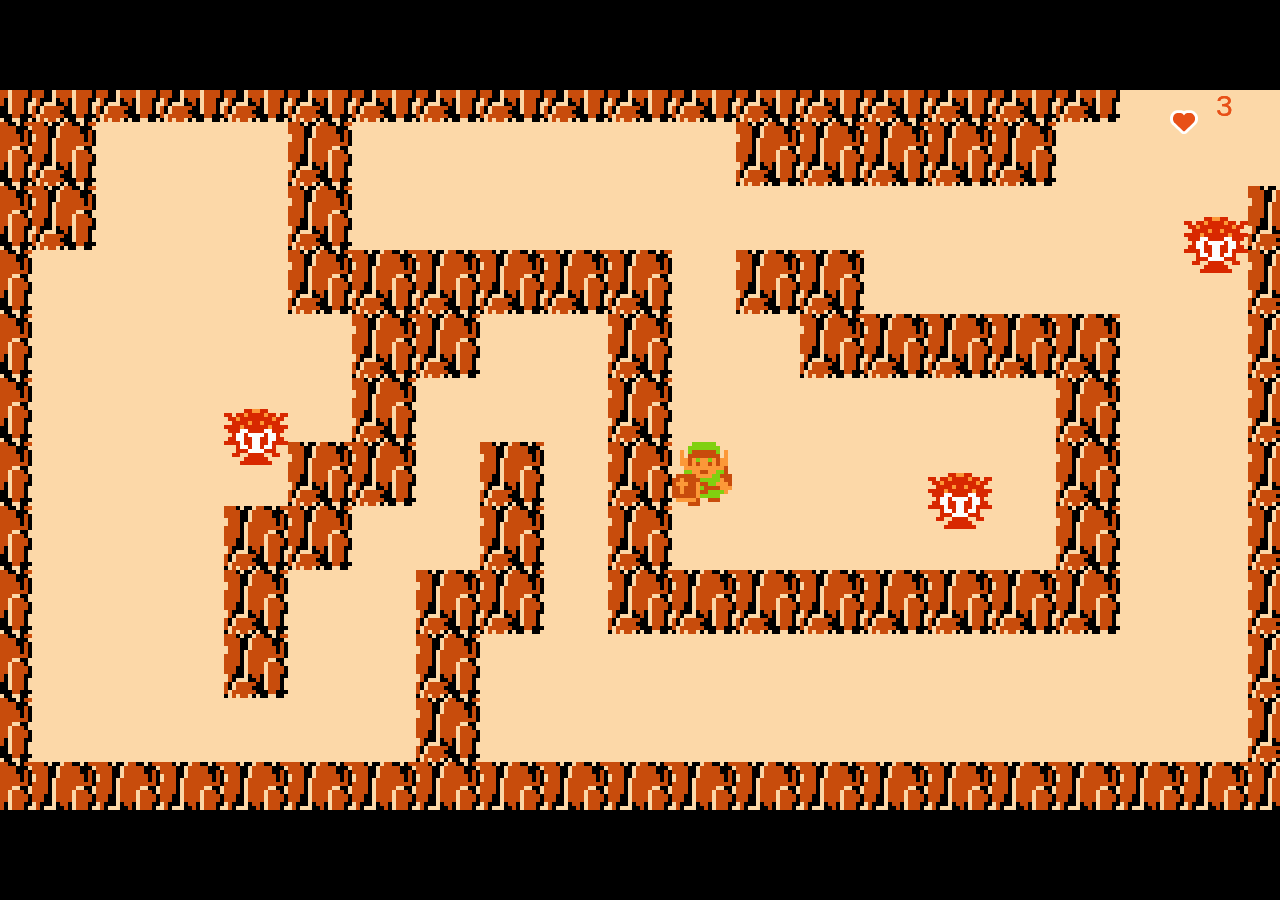
<file: game/index.html>
<!DOCTYPE html>
<html>
<head>
	<meta charset="utf-8" />
	<meta http-equiv="content-type" content="text/html; charset=utf-8" />
	<meta name="viewport" content="width=device-width, initial-scale=1.0, user-scalable=no">
	<title>ct.js game</title>
	<meta http-equiv="content-script-type" content="text/javascript" />
	<meta http-equiv="content-style-type" content="text/css" />
	<meta name="generator" content="ct.js Game Editor">
	<link type="text/css" href="ct.3733e7e826.css" rel="stylesheet" />

	<!-- icons and brand metadata go here -->

	<meta name="theme-color" content="#446adb">
	<meta name="application-name" content="ct.js game">

	<link rel="icon" type="image/png" sizes="16x16" href="favicon-16x16.default.png">
	<link rel="icon" type="image/png" sizes="32x32" href="favicon-32x32.default.png">
	<link rel="icon" type="image/png" sizes="48x48" href="favicon-48x48.default.png">
	<link rel="icon" type="image/png" sizes="64x64" href="favicon-64x64.default.png">

	<meta name="apple-mobile-web-app-capable" content="yes">
	<meta name="apple-mobile-web-app-title" content="ct.js game">
	<meta name="apple-mobile-web-app-status-bar-style" content="default">

	<link rel="apple-touch-icon" sizes="57x57" href="apple-touch-icon-57x57.default.png">
	<link rel="apple-touch-icon" sizes="60x60" href="apple-touch-icon-60x60.default.png">
	<link rel="apple-touch-icon" sizes="72x72" href="apple-touch-icon-72x72.default.png">
	<link rel="apple-touch-icon" sizes="76x76" href="apple-touch-icon-76x76.default.png">
	<link rel="apple-touch-icon" sizes="114x114" href="apple-touch-icon-114x114.default.png">
	<link rel="apple-touch-icon" sizes="120x120" href="apple-touch-icon-120x120.default.png">
	<link rel="apple-touch-icon" sizes="144x144" href="apple-touch-icon-144x144.default.png">
	<link rel="apple-touch-icon" sizes="152x152" href="apple-touch-icon-152x152.default.png">
	<link rel="apple-touch-icon" sizes="167x167" href="apple-touch-icon-167x167.default.png">
	<link rel="apple-touch-icon" sizes="180x180" href="apple-touch-icon-180x180.default.png">
	<link rel="apple-touch-icon" sizes="1024x1024" href="apple-touch-icon-1024x1024.default.png">

	<!-- Opera Coast-->
	<link rel="icon" type="image/png" sizes="228x228" href="coast-228x228.default.png">

	<meta name="msapplication-TileColor" content="#446adb">
	<meta name="msapplication-TileImage" content="mstile-144x144.default.png">
</head>
<body touch-action="none">
	<script type="text/javascript" src="./sscd.min.js"></script>
	<div id="ct">
		<div class="ct-aLoadingScreen">
			<div class="ct-aLoadingProgress" data-progress="0">
				<div class="ct-aMadeWithImage">
					
<svg width="1035" height="894" viewBox="0 0 1035 894" fill="none" xmlns="http://www.w3.org/2000/svg">
    <path fill-rule="evenodd" clip-rule="evenodd" d="M523 222l-2 7a18 18 0 01-11 9 30 30 0 01-17 0 18 18 0 01-11-10c-2-2-3-5-3-8l1-4 4-2c1-1 3 0 4 1l2 3 1 5a8 8 0 005 4l5 1 6-1 2-1 2-2 1-4 3-4h4l3 2c1 1 2 3 1 4zm-39-111c12 3 3 25-1 35-3 10-11 33-21 31-9-2-6-25-2-39 5-15 13-30 24-27zM257 556c-19-47 19-174 67-296l20-46C396 97 450 25 505 0a180 180 0 00-1 69 362 362 0 01120 21c18-14 34-24 48-30s33-10 57-12c-39 123-60 209-63 255-7 115 3 189 6 221 14 2 29 1 50-7 13-5 29-19 24-42-3-15-23-18-35-16-5 0-15-1-18-9-2-9 5-16 11-18 13-6 41-10 60 8 17 16 18 39 14 57-3 17-15 29-25 37-20 15-53 24-80 28-1 18-17 25-29 31-39 17-111 26-186 22-108-4-188-25-201-59zm326-430c12 3 5 25 2 35-4 10-12 33-21 31-10-2-7-26-2-40 4-14 10-29 21-26z" fill="currentColor"/>
    <path d="M93 709c3 0 5 2 6 7a2334 2334 0 01-2 124l-8 2c-4 0-5-2-5-6v-45a656 656 0 00-1-38c-5 8-11 15-18 20-8 5-16 7-25 7s-17-4-23-11a902 902 0 00-1 64c0 3-1 5-3 7l-7 2c-4 0-6-2-6-6V722c0-2 1-5 3-7 1-2 3-3 5-3l6 2c2 1 2 3 3 5 0 15 3 26 7 33s9 11 15 11a36 36 0 0025-10c3-3 6-6 8-11 4-6 7-15 11-24 2-6 5-9 10-9zM172 749c6 0 9 5 9 15v30l3 45c0 4-4 5-11 5h-3c-1 0-2 0-3-2v-4-6c-7 7-15 10-25 10-19 0-28-15-28-44 0-16 3-28 9-36s15-13 26-13c5 0 11 1 16 3 2-2 4-3 7-3zm-20 18c-8 0-14 2-17 6-4 5-6 13-6 25 0 19 5 29 16 29 3 0 6-1 9-4 4-2 6-5 7-8 3-7 4-15 4-24 0-8-1-15-3-18-2-4-6-6-10-6zM243 748l-1-38c0-7 3-11 7-11 5 0 8 2 8 6l1 31a2026 2026 0 003 101c0 4-3 6-9 6-4 0-6-2-6-8-5 5-12 7-20 7-10 0-18-4-25-11-6-8-9-17-9-28s2-21 7-31c4-9 11-16 21-20a43 43 0 0123-4zm1 28l-4-7-4-3h-6l-7 2c-3 2-6 4-8 8a44 44 0 00-2 42c3 5 8 8 13 8 6 0 11-3 14-9 4-6 5-13 5-22l-1-19zM302 749c7 0 13 2 20 7 6 4 9 9 9 15s-2 12-7 18c-6 5-13 9-21 10l-17 1c1 11 4 18 9 22l5 2c8 0 15-2 21-8 5-5 9-8 12-8l5 3 3 6c0 3-4 8-13 15l-13 8-15 3c-12 0-20-8-26-23-3-9-5-19-5-30s3-21 8-29 13-12 25-12zm1 14c-5 0-10 3-13 9-2 2-3 6-4 13 18 0 28-4 28-13 0-6-4-9-11-9zM415 842c-4 0-9-9-13-27-4-17-6-37-6-59 0-2 1-4 3-5 2-2 3-2 5-2l4 1 1 4c0 21 4 41 11 60l5-10 6-10c2-3 5-4 8-4 2 0 5 2 8 6l8 14 4 7c4-11 5-21 5-31l-1-30c0-2 1-4 3-5l6-3c4 0 6 8 6 23v11c0 18-3 34-9 48-3 8-6 12-11 12-2 0-4-2-7-5l-7-14-6-12-6 11-5 11-5 6c-2 2-5 3-7 3zM504 716c3 0 5 1 7 3s3 5 3 7c0 3-1 5-3 8l-7 3c-3 0-5-1-7-3s-3-5-3-8c0-6 3-10 10-10zm9 104v14c0 3-1 5-3 7l-6 2c-4 0-6-1-6-5a4177 4177 0 01-2-87c1-2 2-4 5-4 7 0 11 3 12 9l1 7-1 13v44zM541 749h14v-41c0-3 1-5 3-6l6-3 4 2a1986 1986 0 001 47h24c4 0 6 2 6 7 0 3-1 6-3 7-2 2-4 3-7 3h-19a611 611 0 005 73c0 2-1 2-2 3l-7 1c-3 0-5-1-5-5-3-17-5-41-6-72l-13 1c-8 0-12-3-12-7 0-7 3-10 11-10zM626 777l2 47-1 11c0 2-1 4-3 5-1 2-3 2-7 2-2 0-3-1-4-3l-2-8-4-66-2-57c0-3 1-5 3-7l7-2c3 0 6 3 6 9l2 24v21c7-3 14-5 20-5 16 0 26 7 30 21 2 7 3 17 3 29a231 231 0 01-2 36c0 3-1 5-3 6l-7 2c-4 0-6-2-6-6l2-35-1-14c0-7-1-13-4-17-2-4-6-6-13-6-11 0-16 5-16 13zM732 795c0-9 2-17 7-24a47 47 0 0156-19c4 1 7 3 7 6s-1 5-3 8c-1 3-3 4-6 4l-8-2-8-2c-7 0-14 2-19 8-6 6-9 13-9 23 0 9 2 16 5 21 3 4 8 6 15 6 3 0 8-1 15-5l14-5 4 2 2 4c0 3-3 6-7 10a52 52 0 01-31 12c-11 0-19-4-25-12-6-9-9-20-9-35zM817 749h14v-41c0-3 1-5 3-6l6-3 5 2a1978 1978 0 001 47h24c4 0 6 2 6 7 0 3-1 6-4 7l-6 3h-19a610 610 0 005 73l-3 3-7 1c-2 0-4-1-5-5-2-17-4-41-5-72l-14 1c-8 0-12-3-12-7 0-7 4-10 11-10zM895 818c3 0 5 1 7 3 3 2 4 5 4 9 0 3-1 6-3 8-2 3-5 4-8 4l-7-2c-2-2-4-4-4-8l3-9c3-3 5-5 8-5zM938 717c3 0 5 1 7 3s3 5 3 7c0 3-1 5-3 8-2 2-5 3-7 3-3 0-5-1-7-3s-3-5-3-8c0-6 3-10 10-10zm-6 39c0-2 0-4 2-5 2-2 5-3 8-3s5 2 6 5a413 413 0 01-5 125c-5 11-13 16-25 16-6 0-11-2-15-6-5-3-7-8-7-13 0-3 1-5 3-6 2-2 4-3 7-3l5 2 2 4c2 4 4 6 7 6 4 0 6-3 9-8a319 319 0 006-50c-1-31-1-52-3-64zM974 774c0-8 3-14 9-19 5-4 12-7 19-7 8 0 15 2 21 4 7 3 11 6 11 11 0 2-1 4-3 5-2 2-3 2-5 2h-3l-8-4-12-3c-4 0-7 1-10 3s-4 4-4 8 1 7 4 9l17 6c8 1 14 3 18 6s6 8 6 16c0 11-2 19-8 23-6 5-13 7-21 7-9 0-16-1-22-3-5-3-8-6-8-11s2-7 8-7l8 2c5 2 9 3 14 3 4 0 8-1 10-4s4-6 4-10-2-6-5-8-8-3-14-4-11-2-14-4c-8-3-12-10-12-21z" fill="currentColor"/>
</svg>
				</div>
				<span class="ct-aLoadingLabel">Loading…</span>
				<div style="width: 0%;" class="ct-aLoadingBar"></div>
			</div>
		</div>
	</div>
	<script src="pixi.js"></script>
	
	<script async src="ct.e11af4c0f5.js"></script>
	
</body>
</html>
</file>
<file: game/ct.3733e7e826.css>
* {
    margin:0;
    padding:0;
    border:0;
    line-height:0;
}
body {
    background: #000;
    font-family: sans-serif;
    position: relative;
    width: 100%;
    height: 100vh;
}
::selection {
    background-color: #446adb;
}
#ct {
    position: relative;
    display: inline-block;
    width: 100%;
    height: 100%;
}
.ct-aLoadingScreen {
    position: absolute;
    left: 0;
    right: 0;
    top: 0;
    bottom: 0;
    background: #446adb;
    background: #446adb;
    color: #ffffff;
    color: #ffffff;
    z-index: 2;
}
.ct-aLoadingProgress {
    position: absolute;
    left: 50%;
    top: 50%;
    transform: translate(-50%, -50%);
    font-size: 1.5rem;
    font-style: italic;
    padding: 1rem 2rem;
    text-align: center;
    min-width: 15rem;
    min-width: 15vw;
}
.ct-aLoadingBar {
    content: '';
    height: 0.2rem;
    border-radius: 1rem;
    position: absolute;
    background: #446adb;
    background: #ffffff;
    left: 0;
    bottom: 0;
    transition: 1s cubic-bezier(0.31, 0.59, 0.29, 1) width;
}
.ct-aMadeWithImage {
    margin-bottom: 1rem;
}
.ct-aMadeWithImage svg {
    width: 33vw;
    height: auto;
}
.ct-aLoadingScreen.hidden {
    visibility: hidden;
    display: none;
}

.aCtJsTextboxInput {
    position: fixed;
    z-index: 2;
    background: transparent;
    border: 0;
    outline: 0;
    text-align: center;
    padding: 0;
    margin: 0;
}
</file>
